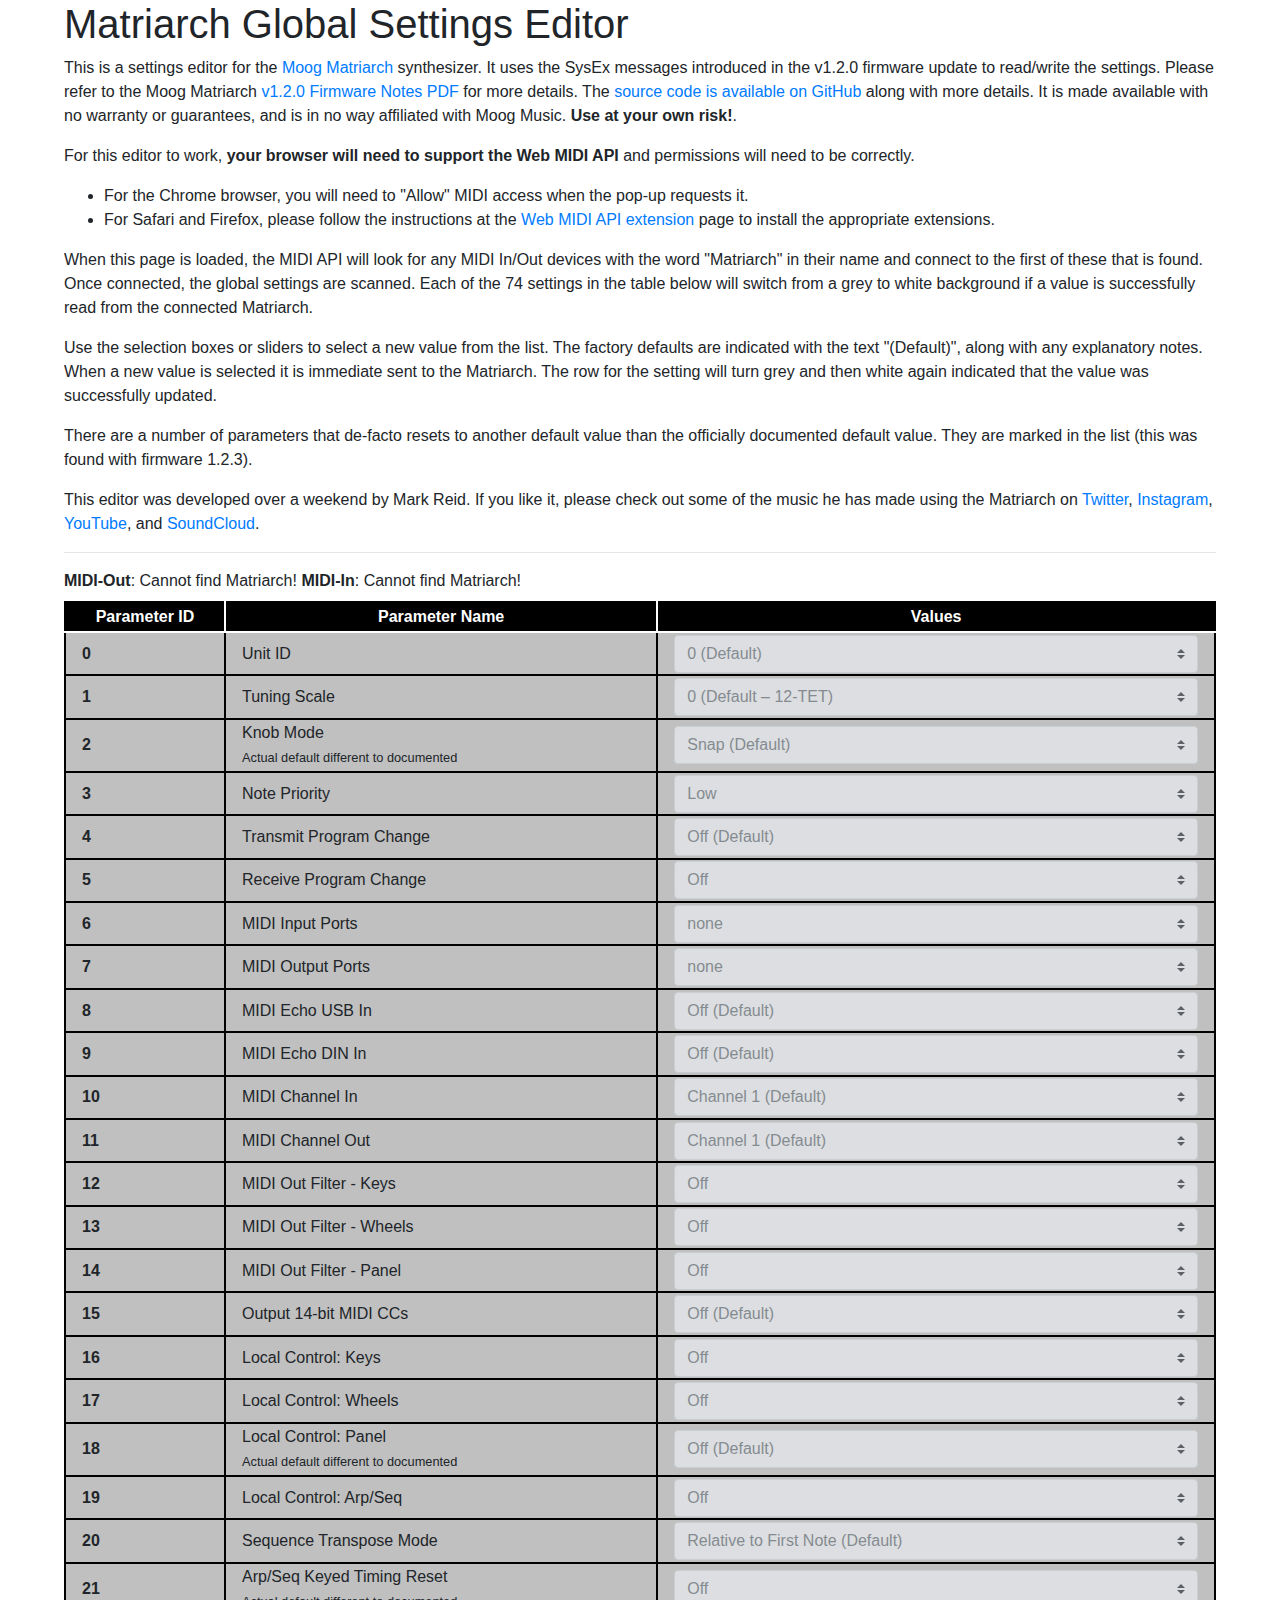
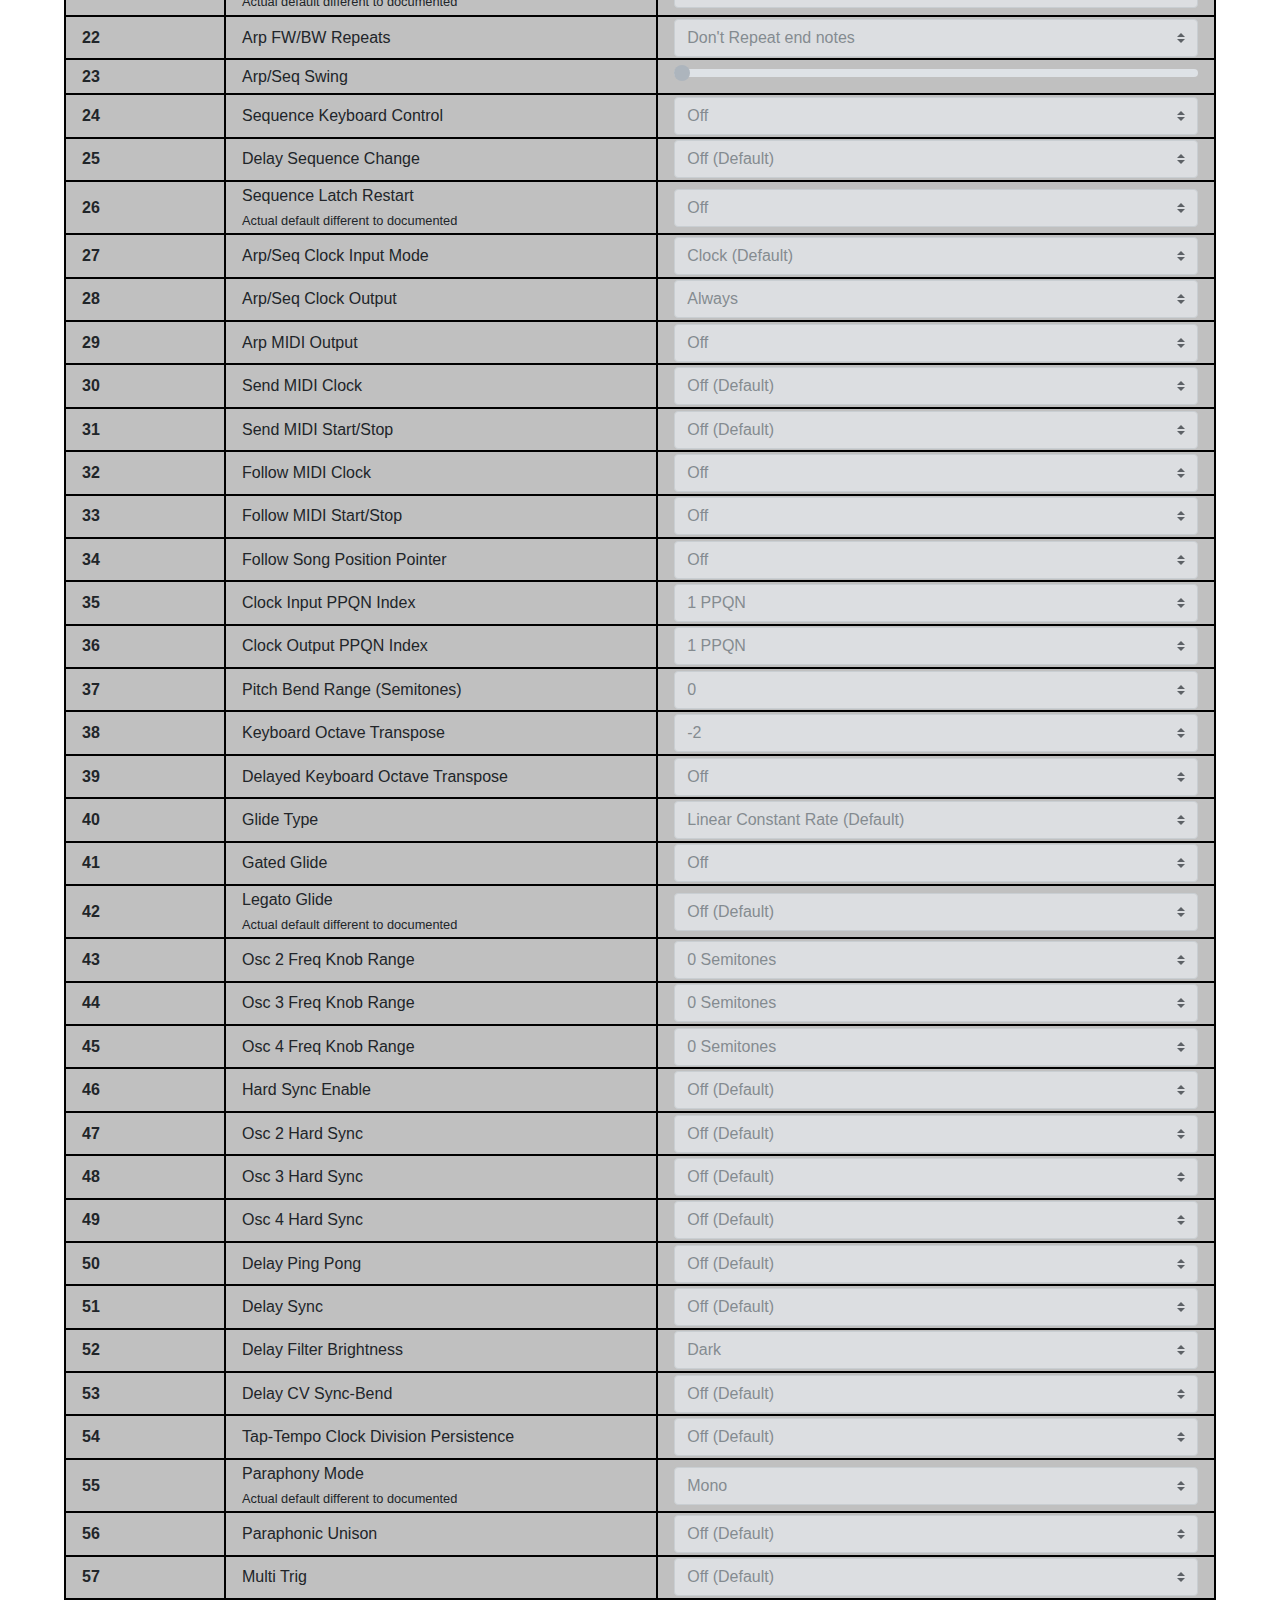
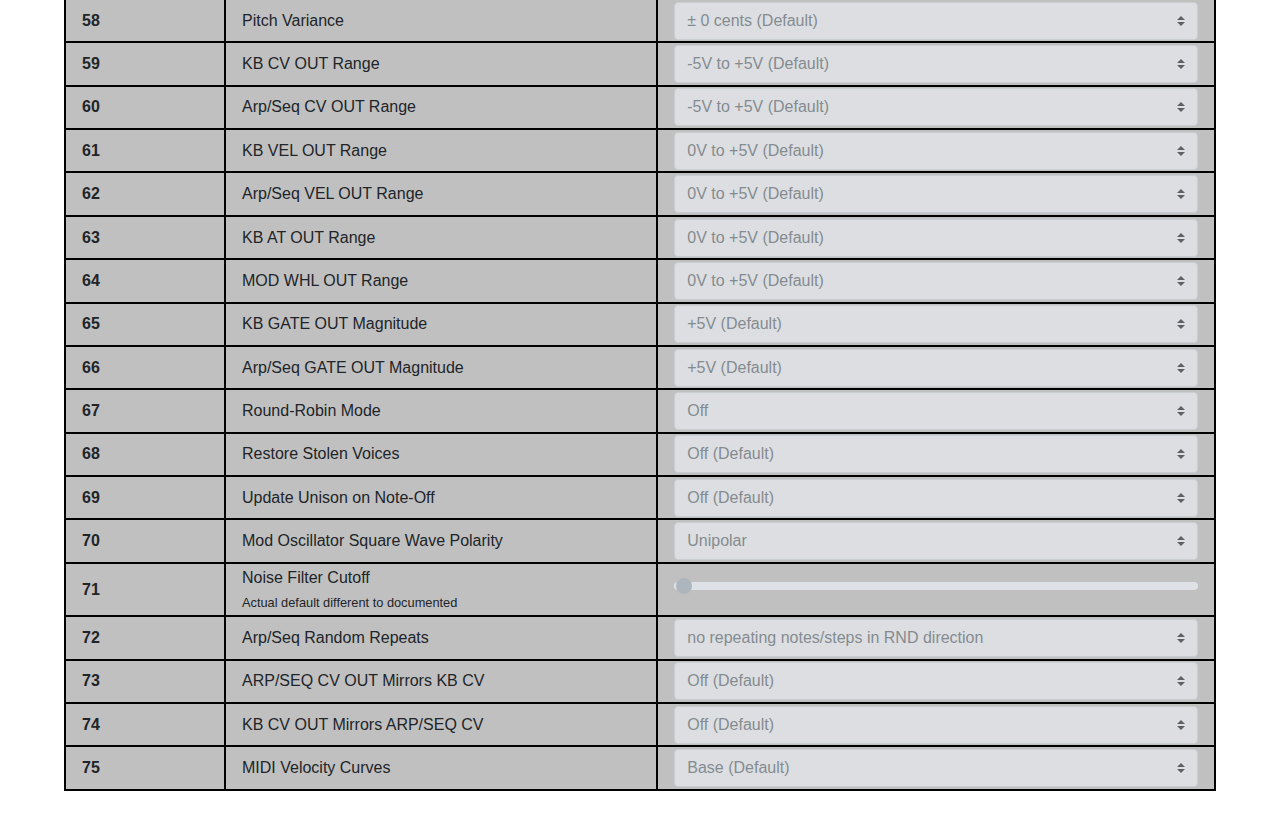
<file: index.html>
<!DOCTYPE html>
<html lang="en">
<head>
    <meta charset="UTF-8">
    <title>Moog Matriarch Global Settings Editor</title>
    <link rel="stylesheet"
          href="https://stackpath.bootstrapcdn.com/bootstrap/4.3.1/css/bootstrap.min.css"
          integrity="sha384-ggOyR0iXCbMQv3Xipma34MD+dH/1fQ784/j6cY/iJTQUOhcWr7x9JvoRxT2MZw1T"
          crossorigin="anonymous">
    <link rel="stylesheet"
          href="css/editor.css">
    <script src="https://code.jquery.com/jquery-3.5.1.min.js"
            integrity="sha256-9/aliU8dGd2tb6OSsuzixeV4y/faTqgFtohetphbbj0="
            crossorigin="anonymous"></script>
    <script src="js/JZZ.js"></script>
    <script src="js/midi.js"></script>
    <script src="js/parameters.js"></script>
    <script src="js/ui.js"></script>
    <script>
        $( document ).ready(async function() {
            createTable(params);
            while (true) {
                const out_ok = await open_midi_out();
                const in_ok = await open_midi_in();

                if (out_ok && in_ok) {
                    break
                }
                await sleep(1000);
            }

            let param_ids = [...Object.values(params).map(p => p.id)]
            while (true) {
                param_ids = await scan_midi(param_ids, 100);
                if (!param_ids.length) {
                    break;
                }
            }
        });
    </script>
</head>

<body>
<h1>Matriarch Global Settings Editor</h1>
<p>
    This is a settings editor for the <a href="https://www.moogmusic.com/products/matriarch">Moog Matriarch</a>
    synthesizer. It uses the SysEx messages introduced in the v1.2.0 firmware update to read/write the settings.
    Please refer to the Moog Matriarch
    <a href="https://api.moogmusic.com/sites/default/files/2020-09/Matriarch_V1.2.0_Firmware_Notes.pdf">
        v1.2.0 Firmware Notes PDF </a>
    for more details.
    The <a href="https://github.com/mreid/matriarch-editor">source code is available on GitHub</a> along
    with more details.
    It is made available with no warranty or guarantees, and is in no way affiliated with Moog Music.
    <strong>Use at your own risk!</strong>.
</p>
<p>
    For this editor to work, <strong>your browser will need to support the Web MIDI API</strong> and permissions
    will need to be correctly.
</p>
<ul>
<li>For the Chrome browser, you will need to "Allow" MIDI access when the pop-up requests it.</li>
<li>For Safari and Firefox, please follow the instructions at the
    <a href="https://jazz-soft.net/download/web-midi/">Web MIDI API extension</a> page to install the
    appropriate extensions.</li>
</ul>
<p>
    When this page is loaded, the MIDI API will look for any MIDI In/Out devices with the word "Matriarch"
    in their name and connect to the first of these that is found. Once connected, the global settings are
    scanned. Each of the 74 settings in the table below will switch from a grey to white background if a
    value is successfully read from the connected Matriarch.
</p>
<p>
    Use the selection boxes or sliders to select a new value from the list. The factory defaults are indicated
    with the text "(Default)", along with any explanatory notes. When a new value is selected it is immediate
    sent to the Matriarch. The row for the setting will turn grey and then white again indicated that the value
    was successfully updated.
</p>
<p>
    There are a number of parameters that de-facto resets to another default value than the officially
    documented default value. They are marked in the list (this was found with firmware 1.2.3).
</p>
<p>
    This editor was developed over a weekend by Mark Reid.
    If you like it, please check out some of the music he has made using the Matriarch on
    <a href="https://twitter.com/mdreid">Twitter</a>,
    <a href="https://www.instagram.com/mdreid/">Instagram</a>,
    <a href="https://www.youtube.com/user/mdreid/videos">YouTube</a>,
    and <a href="https://soundcloud.com/mdreid-1">SoundCloud</a>.
</p>
<hr/>
<div id="midiEngineStatus">
    <strong>MIDI-Out</strong>: <span id="midiOutName">NONE</span>
    <strong>MIDI-In</strong>: <span id="midiInName">NONE</span>
    <div id="midiError"></div>
</div>
<table id="parameters">
    <thead>
    <tr>
        <th>Parameter ID</th>
        <th>Parameter Name</th>
        <th>Values</th>
    </tr>
    </thead>
    <tbody></tbody>
</table>
</body>
</html>
</file>
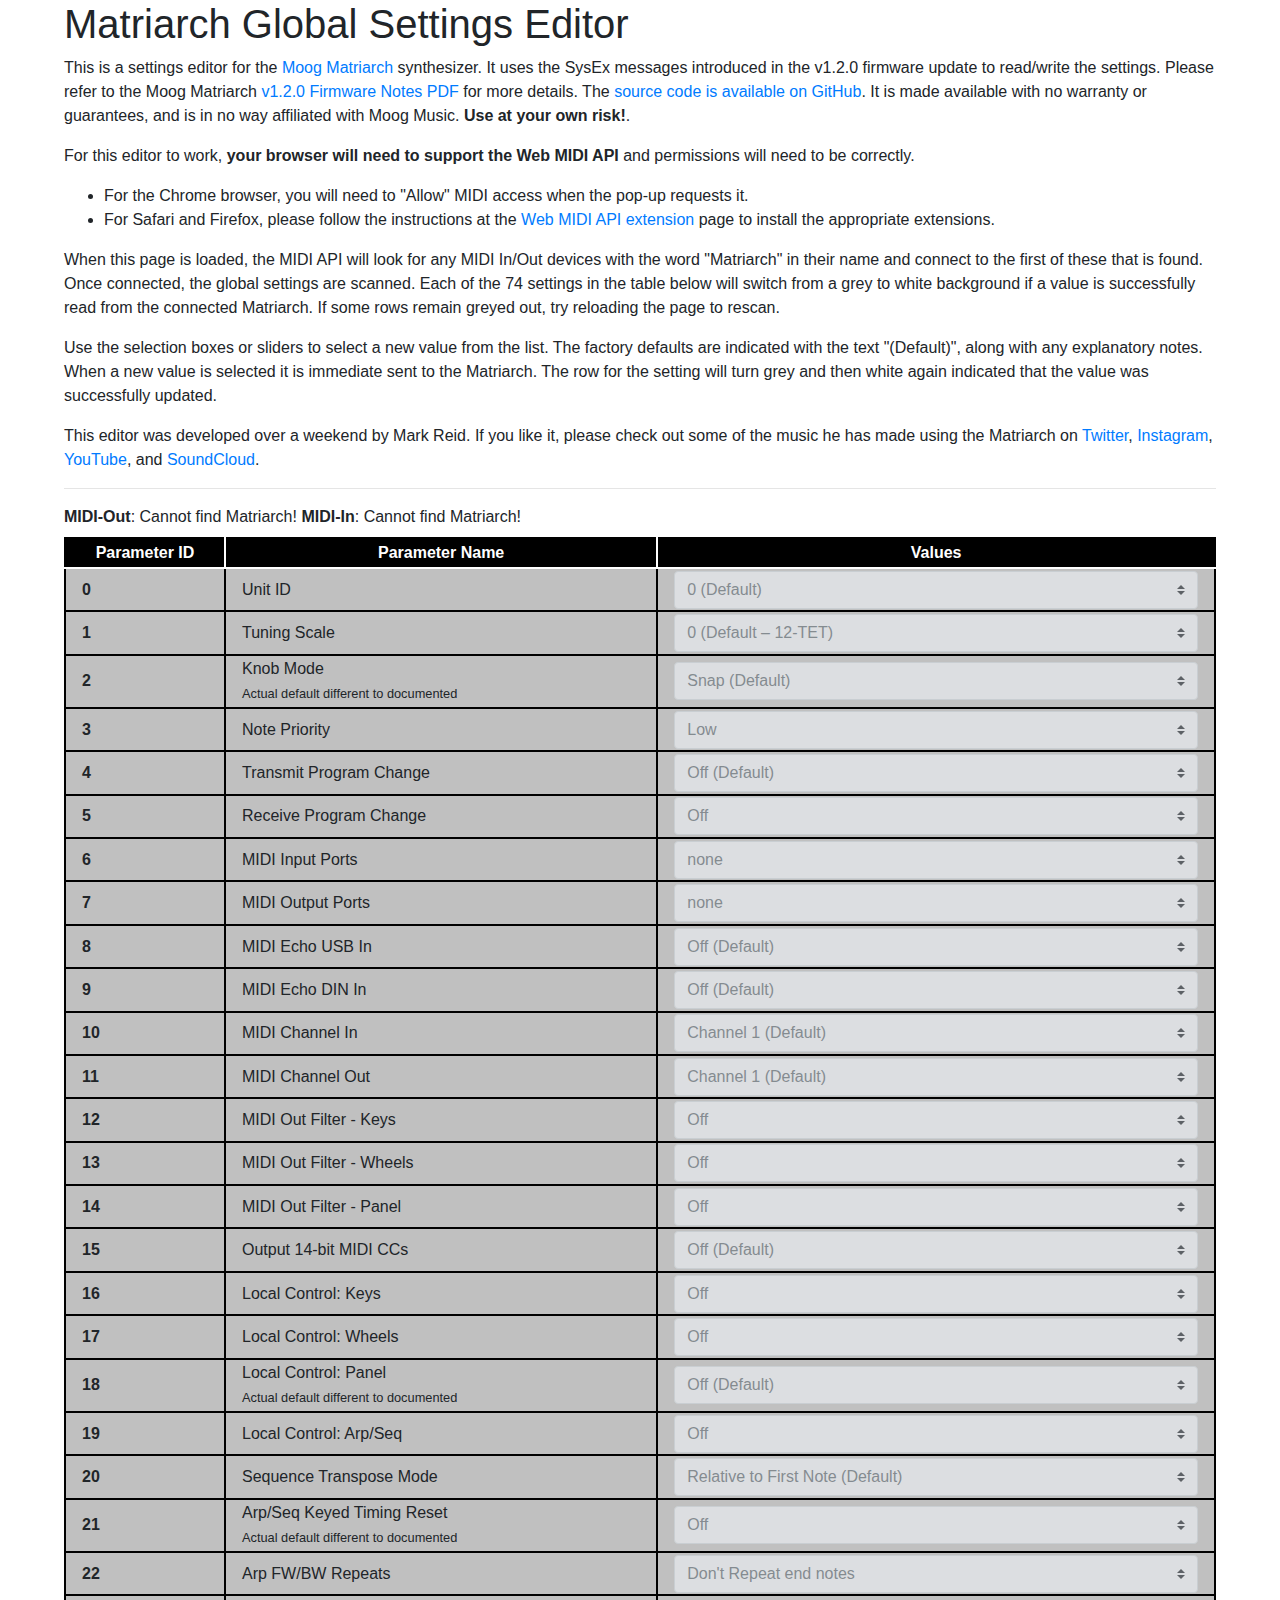
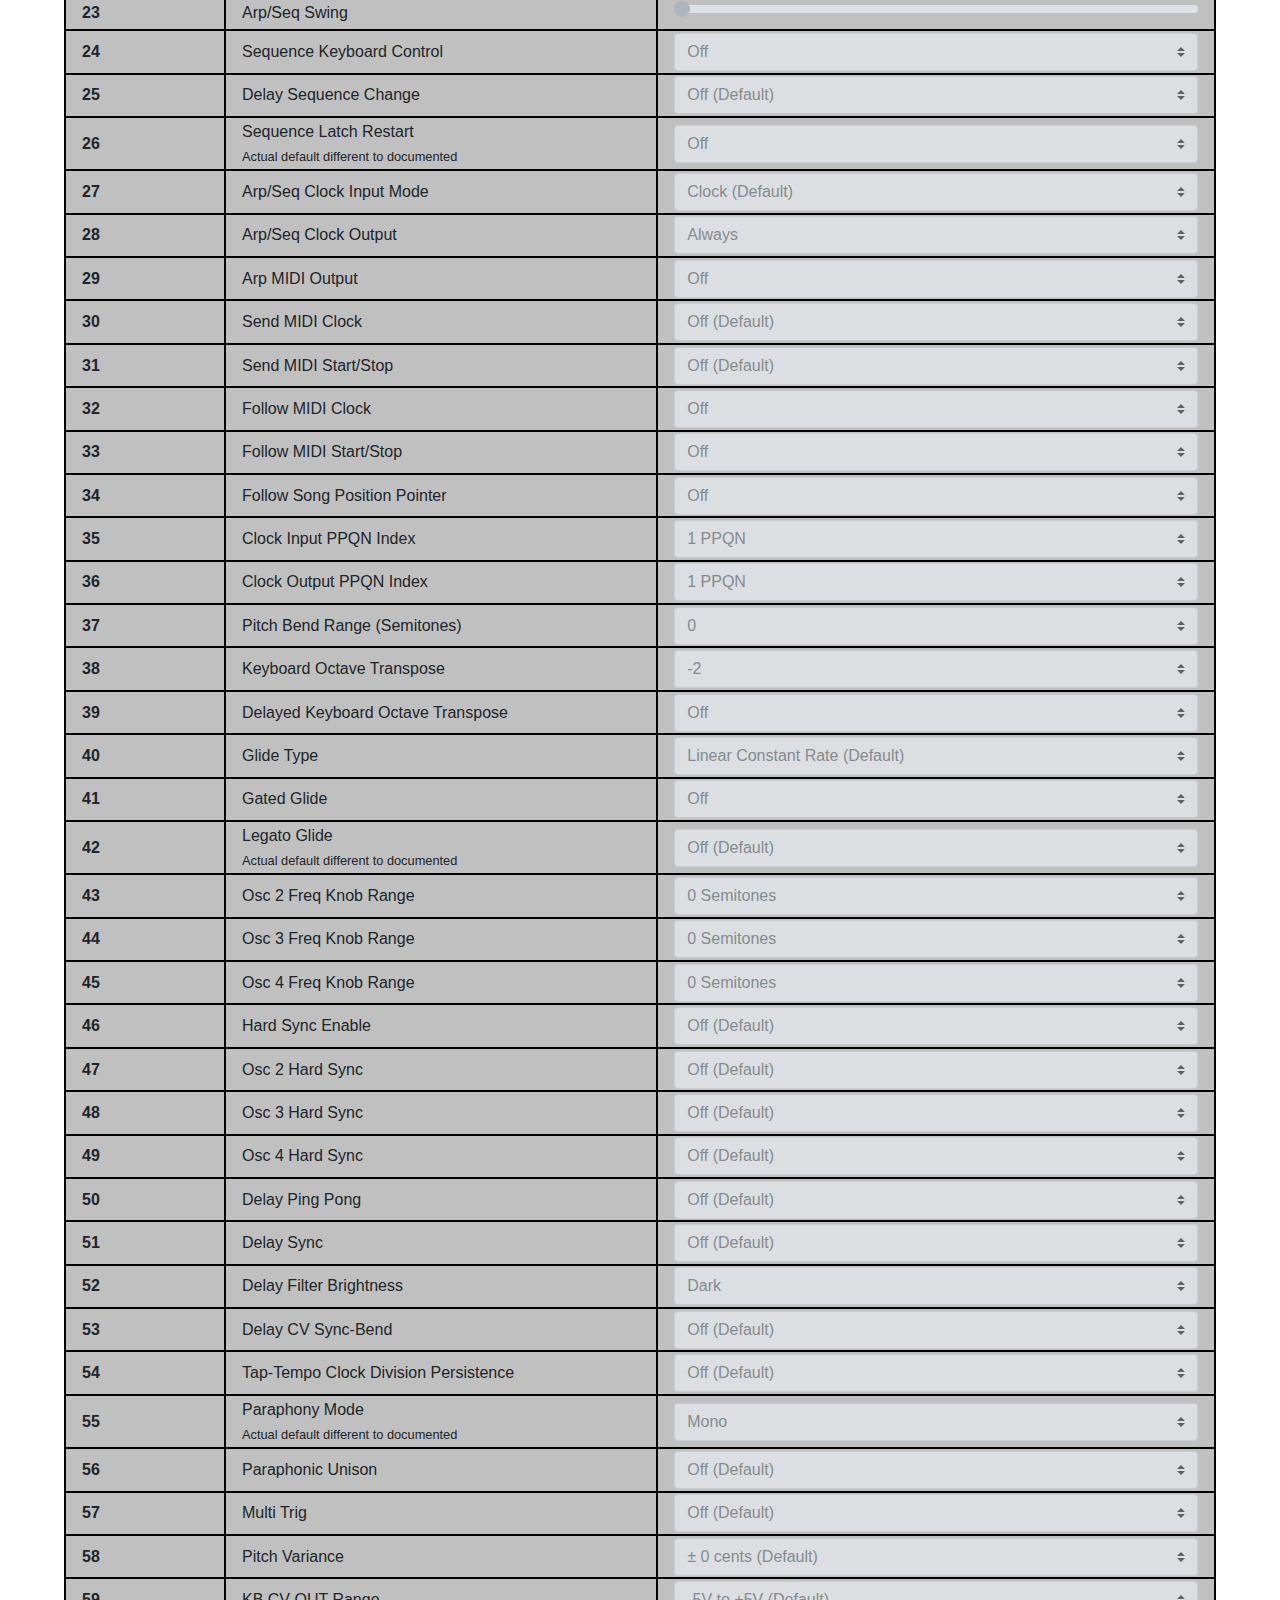
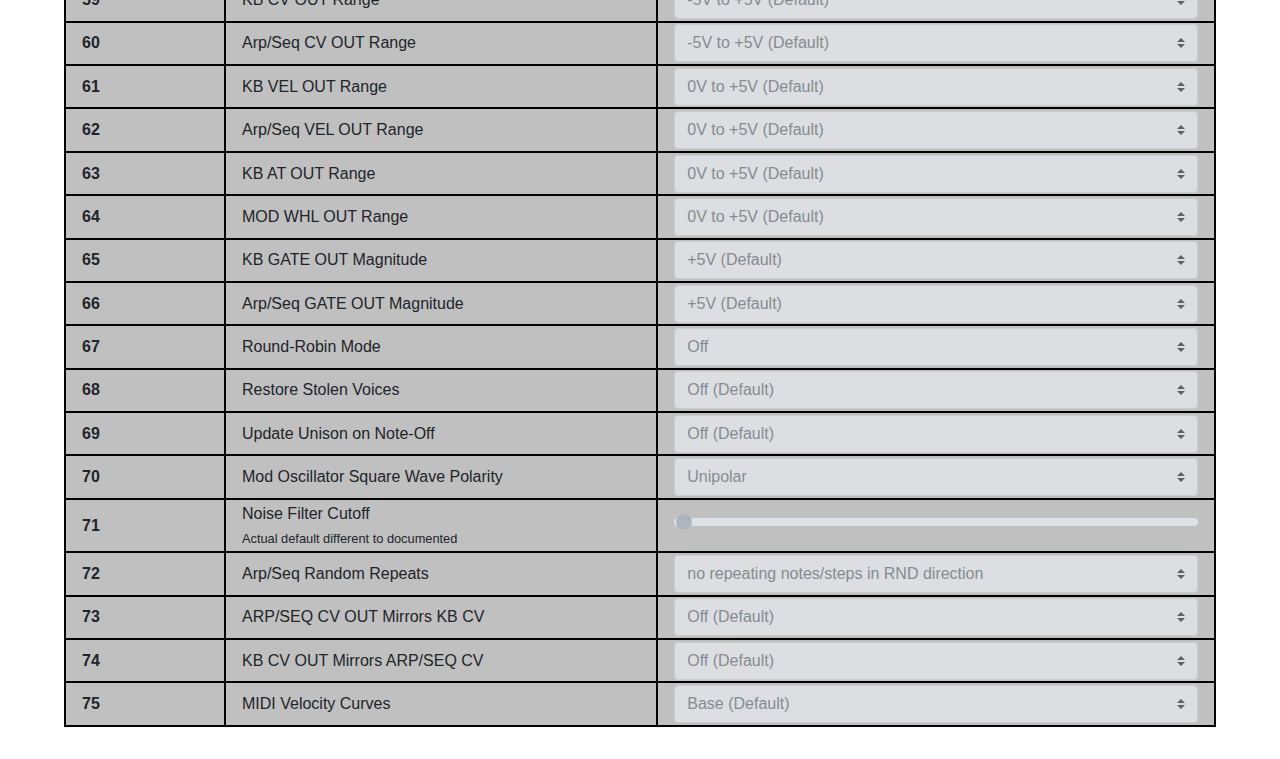
<file: matriarch_editor.html>
<!DOCTYPE html>
<html lang="en">
<head>
    <meta charset="UTF-8">
    <title>Moog Matriarch Global Settings Editor</title>
    <link rel="stylesheet"
          href="https://stackpath.bootstrapcdn.com/bootstrap/4.3.1/css/bootstrap.min.css"
          integrity="sha384-ggOyR0iXCbMQv3Xipma34MD+dH/1fQ784/j6cY/iJTQUOhcWr7x9JvoRxT2MZw1T"
          crossorigin="anonymous">
    <link rel="stylesheet"
          href="css/editor.css">
    <script src="https://code.jquery.com/jquery-3.5.1.min.js"
            integrity="sha256-9/aliU8dGd2tb6OSsuzixeV4y/faTqgFtohetphbbj0="
            crossorigin="anonymous"></script>
    <script src="js/JZZ.js"></script>
    <script src="js/midi.js"></script>
    <script src="js/parameters.js"></script>
    <script src="js/ui.js"></script>
    <script>
        $( document ).ready(function() {
            createTable(params);
            open_midi_out();
            open_midi_in();

            let param_ids = [...Array(74).keys()]
            scan_midi(param_ids, 100);
        });
    </script>
</head>

<body>
<h1>Matriarch Global Settings Editor</h1>
<p>
    This is a settings editor for the <a href="https://www.moogmusic.com/products/matriarch">Moog Matriarch</a>
    synthesizer. It uses the SysEx messages introduced in the v1.2.0 firmware update to read/write the settings.
    Please refer to the Moog Matriarch
    <a href="https://api.moogmusic.com/sites/default/files/2020-09/Matriarch_V1.2.0_Firmware_Notes.pdf">
        v1.2.0 Firmware Notes PDF </a>
    for more details.
    The <a href="https://github.com/mreid/matriarch-editor">source code is available on GitHub</a>.
    It is made available with no warranty or guarantees, and is in no way affiliated with Moog Music.
    <strong>Use at your own risk!</strong>.
</p>
<p>
    For this editor to work, <strong>your browser will need to support the Web MIDI API</strong> and permissions
    will need to be correctly.
</p>
<ul>
<li>For the Chrome browser, you will need to "Allow" MIDI access when the pop-up requests it.</li>
<li>For Safari and Firefox, please follow the instructions at the
    <a href="https://jazz-soft.net/download/web-midi/">Web MIDI API extension</a> page to install the
    appropriate extensions.</li>
</ul>
<p>
    When this page is loaded, the MIDI API will look for any MIDI In/Out devices with the word "Matriarch"
    in their name and connect to the first of these that is found. Once connected, the global settings are
    scanned. Each of the 74 settings in the table below will switch from a grey to white background if a
    value is successfully read from the connected Matriarch. If some rows remain greyed out, try reloading the
    page to rescan.
</p>
<p>
    Use the selection boxes or sliders to select a new value from the list. The factory defaults are indicated
    with the text "(Default)", along with any explanatory notes. When a new value is selected it is immediate
    sent to the Matriarch. The row for the setting will turn grey and then white again indicated that the value
    was successfully updated.
</p>
<p>
    This editor was developed over a weekend by Mark Reid.
    If you like it, please check out some of the music he has made using the Matriarch on
    <a href="https://twitter.com/mdreid">Twitter</a>,
    <a href="https://www.instagram.com/mdreid/">Instagram</a>,
    <a href="https://www.youtube.com/user/mdreid/videos">YouTube</a>,
    and <a href="https://soundcloud.com/mdreid-1">SoundCloud</a>.
</p>
<hr/>
<div id="midiEngineStatus">
    <strong>MIDI-Out</strong>: <span id="midiOutName">NONE</span>
    <strong>MIDI-In</strong>: <span id="midiInName">NONE</span>
    <div id="midiError"></div>
</div>
<table id="parameters">
    <thead>
    <tr>
        <th>Parameter ID</th>
        <th>Parameter Name</th>
        <th>Values</th>
    </tr>
    </thead>
    <tbody></tbody>
</table>
</body>
</html>
</file>
<file: css/editor.css>
/*#midiin { height: 11em;}*/
body {
    font-family: 'Avenir', 'Helvetica Neue', sans-serif;
    padding: 0 5%;
}
/*#midiEngineStatus { text-align: center; }*/
table {
    width: 100%;
    text-align: left;
    margin: 1ex auto;
}
table th, td {
    padding: 0.2ex 1em;
}
table th {
    background: black;
    color: white;
    border: 2px solid white;
    border-top-color: black;
    text-align: center;
}
table th:first-child { border-left-color: black; }
table th:last-child { border-right-color: black; }
table tbody tr.disabled { background-color: silver; }
table tbody tr.non_default { background-color: orange; }
table td { border: 2px solid black; }
.param_id { width: 10em; font-weight: bold; }
/*.param_name { width: 30%; }*/
#midiError { color: darkred; }
</file>
